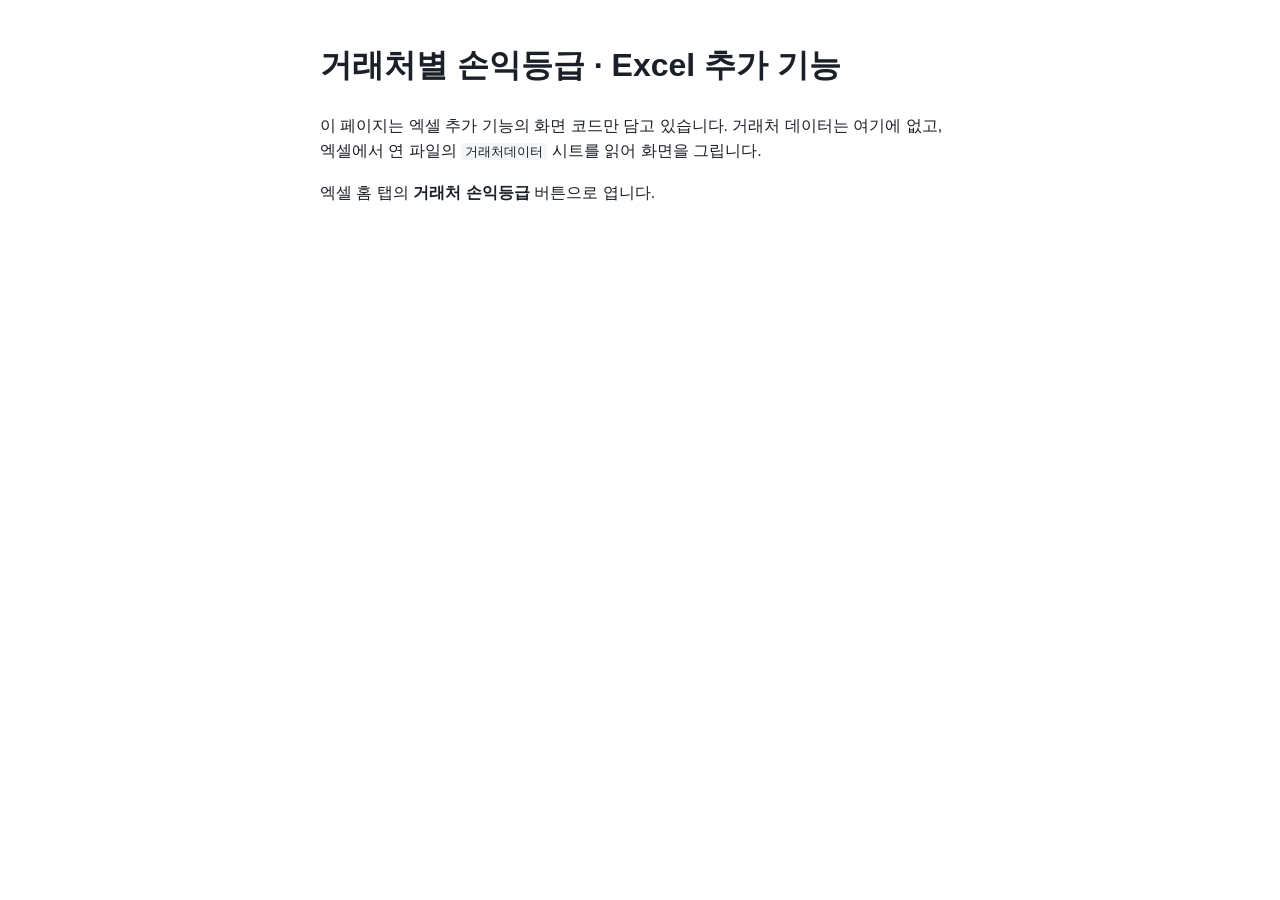
<file: index.html>
<!DOCTYPE html>
<html lang="ko"><head><meta charset="utf-8"><title>거래처별 손익등급 추가 기능</title>
<style>body{font-family:'맑은 고딕','Malgun Gothic',sans-serif;max-width:640px;margin:40px auto;padding:0 16px;color:#1b1f27;line-height:1.6}code{background:#f3f5f8;padding:1px 4px}</style></head>
<body><h1>거래처별 손익등급 · Excel 추가 기능</h1>
<p>이 페이지는 엑셀 추가 기능의 화면 코드만 담고 있습니다. 거래처 데이터는 여기에 없고, 엑셀에서 연 파일의 <code>거래처데이터</code> 시트를 읽어 화면을 그립니다.</p>
<p>엑셀 홈 탭의 <b>거래처 손익등급</b> 버튼으로 엽니다.</p></body></html>
</file>
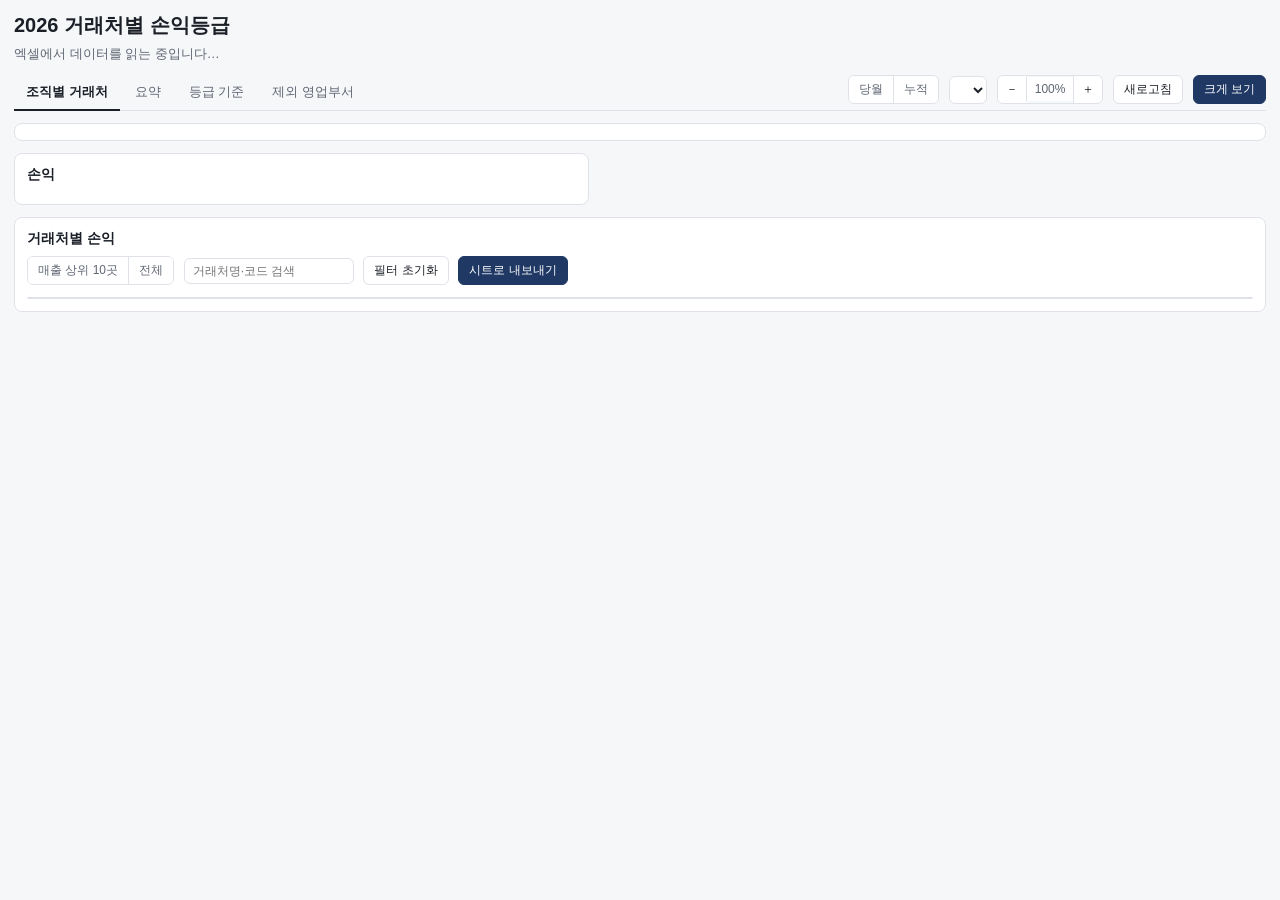
<file: taskpane.html>
<!DOCTYPE html>
<html lang="ko">
<head>
<meta charset="utf-8">
<meta http-equiv="X-UA-Compatible" content="IE=Edge">
<meta name="viewport" content="width=device-width, initial-scale=1">
<title>거래처별 손익등급</title>
<script src="https://appsforoffice.microsoft.com/lib/1/hosted/office.js"></script>
<link rel="stylesheet" href="app.css?v=8">
</head>
<body>
<div class="wrap" id="wrapper">
  <div class="head">
    <h1>2026 거래처별 손익등급</h1>
    <div class="take" id="take">엑셀에서 데이터를 읽는 중입니다…</div>
  </div>

  <div class="navrow">
    <div class="tabs" id="tabs">
      <button type="button" data-tab="team" class="tab on">조직별 거래처</button>
      <button type="button" data-tab="summary" class="tab">요약</button>
      <button type="button" data-tab="rule" class="tab">등급 기준</button>
      <button type="button" data-tab="excl" class="tab">제외 영업부서</button>
    </div>
    <div class="ctrl">
      <span class="seg" id="modeSeg"><button type="button" data-mode="M">당월</button><button type="button" data-mode="C">누적</button></span>
      <select id="monthSel" aria-label="기준 월"></select>
      <span class="zoom"><button type="button" id="zoomOut" title="작게">－</button><button type="button" id="zoomLabel" title="누르면 창 크기에 자동 맞춤">100%</button><button type="button" id="zoomIn" title="크게">＋</button></span>
      <button type="button" class="btn ghost" id="reload" title="엑셀 데이터를 다시 읽습니다">새로고침</button>
      <button type="button" class="btn" id="bigBtn" title="대시보드를 큰 창으로 엽니다">크게 보기</button>
    </div>
  </div>

  <div id="msg" class="msg" style="display:none"></div>

  <!-- 조직별 거래처 -->
  <div class="page" id="pg-team">
    <div class="card slicer" id="slicer"></div>
    <div class="row">
      <div class="card col-kpi">
        <h3><span id="teamTitle">손익</span> <span class="note" id="teamPath"></span></h3>
        <div class="kpis" id="teamKpis"></div>
      </div>
      <div class="col-grades" id="teamGrades"></div>
    </div>
    <div class="card">
      <div class="bar">
        <h3 class="inline">거래처별 손익</h3>
        <span class="chips" id="gradeChips"></span>
      </div>
      <div class="bar">
        <span class="seg" id="topSeg"><button type="button" data-top="1">매출 상위 10곳</button><button type="button" data-top="0">전체</button></span>
        <input type="text" id="search" placeholder="거래처명·코드 검색">
        <button type="button" class="btn ghost" id="resetBtn">필터 초기화</button>
        <button type="button" class="btn" id="exportBtn">시트로 내보내기</button>
      </div>
      <div class="note" id="tableNote"></div>
      <div class="tablewrap"><table class="grid" id="custTable"><thead><tr id="custHead"></tr></thead><tbody id="custBody"></tbody></table></div>
    </div>
  </div>

  <!-- 요약 -->
  <div class="page" id="pg-summary" style="display:none">
    <div class="row">
      <div class="card col-kpi">
        <h3>분석대상 전체 손익 <span class="note">TC·소매·소재·생두사업부 12개 영업부서</span></h3>
        <div class="kpis" id="sumKpis"></div>
      </div>
      <div class="col-grades" id="sumGrades"></div>
    </div>
    <div class="row">
      <div class="card col-half">
        <h3>사업부별 등급 구성 <span class="note">매출 비중 · 막대를 누르면 그 조직으로 이동</span></h3>
        <div class="legend" id="legend"></div>
        <div id="stack"></div>
      </div>
      <div class="card col-wide">
        <h3>사업부 · 영업부 · 영업부서별 등급 매트릭스 <span class="note">금액 단위: 억원 · 거래처수(매출 비중)</span></h3>
        <div class="tablewrap"><table class="grid" id="matrix"><thead><tr>
          <th class="l">조직</th><th>매출</th><th>매출총이익</th><th>매출총이익률</th><th>공헌이익률</th><th>직접이익률</th><th>영업이익률</th><th>거래처</th><th>A</th><th>B</th><th>C</th><th>D</th>
        </tr></thead><tbody id="matrixBody"></tbody></table></div>
      </div>
    </div>
  </div>

  <!-- 등급 기준 -->
  <div class="page" id="pg-rule" style="display:none">
    <div class="row">
      <div class="card col-half">
        <h3>등급은 이렇게 나눕니다</h3>
        <p class="note">거래처의 공헌이익률을 소속 영업부서의 기준선 3개와 비교합니다. 기준선은 영업부서 전체 손익으로 계산하며, 당월은 그 달, 누적은 1월부터 기준 월까지의 합계로 계산합니다.</p>
        <table class="defs" id="defs"></table>
      </div>
      <div class="card col-wide">
        <h3 id="bepTitle">영업부서별 기준선</h3>
        <div class="tablewrap"><table class="grid" id="bepTable"><thead><tr>
          <th class="l">사업부</th><th class="l">영업부서</th><th>매출(억원)</th><th>실적 공헌이익률</th><th>A 목표</th><th>B 영업이익 BEP</th><th>C 직접영업이익 BEP</th>
        </tr></thead><tbody id="bepBody"></tbody></table></div>
      </div>
    </div>
  </div>

  <!-- 제외 영업부서 -->
  <div class="page" id="pg-excl" style="display:none">
    <div class="card">
      <h3>거래처별 손익 대상이 아닌 영업부서</h3>
      <p class="note">사업부 매핑에 없는 영업부서입니다. 등급 집계와 요약 수치에서 빠져 있습니다. 금액 단위: 억원</p>
      <div class="tablewrap"><table class="grid"><thead><tr>
        <th class="l">영업부서</th><th>거래처</th><th>매출</th><th>매출총이익</th><th>공헌이익</th><th>직접영업이익</th><th>영업이익</th><th>영업이익률</th>
      </tr></thead><tbody id="exclBody"></tbody></table></div>
    </div>
  </div>
</div>
<script src="app.js?v=8"></script>
</body>
</html>
</file>
<file: app.css>
/* IE11 호환: CSS 변수·grid·gap 없이 작성 */
html, body { margin: 0; padding: 0; background: #f6f7f9; color: #1b1f27; font-family: '맑은 고딕', 'Malgun Gothic', sans-serif; font-size: 13px; }
* { box-sizing: border-box; }
.wrap { padding: 12px 14px 24px; }
h1 { font-size: 20px; font-weight: 700; margin: 0 0 4px; }
h3 { font-size: 14px; font-weight: 700; margin: 0 0 8px; }
h3.inline { display: inline-block; margin: 0 12px 0 0; vertical-align: middle; }
.note { color: #5f6673; font-size: 12px; font-weight: 400; }
p.note { margin: 0 0 8px; }
.take { color: #5f6673; font-size: 13px; line-height: 1.7; }
.take .sep { color: #c8ccd4; margin: 0 8px; }
.take .tk { white-space: nowrap; color: #1b1f27; }
.take .sw { display: inline-block; width: 9px; height: 9px; margin-right: 5px; vertical-align: middle; }

.navrow { display: flex; flex-wrap: wrap; align-items: flex-end; justify-content: space-between; border-bottom: 1px solid #dfe2e8; margin: 10px 0 12px; }
.tabs button { font: inherit; font-size: 13px; padding: 8px 12px; border: 0; border-bottom: 2px solid transparent; background: transparent; color: #5f6673; cursor: pointer; margin-bottom: -1px; }
.tabs button.on { color: #1b1f27; border-bottom-color: #1b1f27; font-weight: 700; }
.ctrl { padding-bottom: 6px; white-space: nowrap; }
.ctrl > * { vertical-align: middle; margin-left: 6px; }

.seg { display: inline-block; border: 1px solid #dfe2e8; border-radius: 6px; overflow: hidden; white-space: nowrap; }
.seg button { font: inherit; font-size: 12px; padding: 5px 10px; border: 0; background: #fff; color: #5f6673; cursor: pointer; }
.seg button + button { border-left: 1px solid #dfe2e8; }
.seg button.on { background: #1b1f27; color: #fff; }
select, input[type=text] { font: inherit; font-size: 12px; padding: 5px 8px; border: 1px solid #dfe2e8; border-radius: 6px; background: #fff; color: #1b1f27; }
input[type=text] { width: 170px; }
.btn { font: inherit; font-size: 12px; padding: 5px 10px; border: 1px solid #1f3864; border-radius: 6px; background: #1f3864; color: #fff; cursor: pointer; }
.btn.ghost { background: #fff; color: #1b1f27; border-color: #dfe2e8; }

.msg { padding: 10px 12px; border-radius: 6px; background: #fdecea; color: #a12a20; margin-bottom: 10px; }
.msg.ok { background: #e8f4ec; color: #1f6b38; }

.card { background: #fff; border: 1px solid #dfe2e8; border-radius: 8px; padding: 12px; margin-bottom: 12px; }
.row { display: flex; flex-wrap: wrap; margin: 0 -6px; }
.row > * { margin-left: 6px; margin-right: 6px; }
.col-kpi { flex: 5 1 420px; }
.col-grades { flex: 6 1 480px; display: flex; flex-wrap: wrap; margin-bottom: 12px; }
.col-half { flex: 2 1 340px; }
.col-wide { flex: 3 1 520px; }

.kpis { display: flex; flex-wrap: wrap; }
.kpi { flex: 1 1 110px; margin: 0 8px 4px 0; }
.kpi .lab { font-size: 11px; color: #5f6673; }
.kpi .val { font-size: 16px; font-weight: 700; white-space: nowrap; }
.kpi .sub { font-size: 11px; color: #5f6673; }

.gcard { flex: 1 1 21%; min-width: 120px; background: #fff; border: 1px solid #dfe2e8; border-top-width: 3px; border-radius: 8px; padding: 8px 8px; margin: 0 6px 8px 0; }
.gcard .gh { margin-bottom: 4px; }
.gcard .gl { font-size: 15px; font-weight: 700; margin-right: 6px; }
.gcard .gd { font-size: 11px; color: #5f6673; }
.gcard table { width: 100%; border-collapse: collapse; font-size: 11px; }
.gcard td { padding: 1px 0; white-space: nowrap; }
.gcard td.k { padding-right: 6px; }
.gcard td.v { text-align: right; }
.gcard td.k { color: #5f6673; }
.gcard td.big { font-weight: 700; font-size: 12px; }

.slicer { padding: 8px 10px; }
.slicer .grp { display: inline-block; vertical-align: top; padding: 2px 10px 2px 0; margin: 2px 10px 2px 0; border-right: 1px solid #dfe2e8; }
.slicer .grp:last-child { border-right: 0; }
.slicer button { font: inherit; font-size: 12px; padding: 4px 9px; margin: 2px 2px; border: 1px solid #dfe2e8; border-radius: 12px; background: #fff; color: #1b1f27; cursor: pointer; }
.slicer button.lv1 { font-weight: 700; border-color: transparent; }
.slicer button.lv2 { color: #5f6673; border-color: transparent; }
.slicer button.on { background: #1b1f27; color: #fff; border-color: #1b1f27; }

.bar { margin-bottom: 8px; }
.bar > * { vertical-align: middle; margin: 0 6px 4px 0; }
.chips button { font: inherit; font-size: 12px; padding: 3px 9px; margin: 0 3px 3px 0; border: 1px solid #dfe2e8; border-radius: 12px; background: #fff; color: #1b1f27; cursor: pointer; }
.chips button.on { background: #1b1f27; color: #fff; border-color: #1b1f27; }

.tablewrap { overflow: auto; max-height: 560px; border: 1px solid #dfe2e8; border-radius: 6px; }
table.grid { border-collapse: collapse; width: 100%; font-size: 12px; }
table.grid th, table.grid td { padding: 4px 8px; text-align: right; white-space: nowrap; border-bottom: 1px solid #e6e8ec; border-left: 1px solid #eef0f3; }
table.grid th:first-child, table.grid td:first-child { border-left: 0; }
table.grid th { background: #f3f5f8; color: #5f6673; font-weight: 600; }
table.grid th.l, table.grid td.l { text-align: left; }
table.grid th.sortable { cursor: pointer; }
table.grid th.sortable:hover { color: #1b1f27; text-decoration: underline; }
table.grid tr.click { cursor: pointer; }
table.grid tr.click:hover td { background: #f3f5f8; }
table.grid tr.lv0 td { font-weight: 700; background: #eef2f8; }
table.grid tr.lv1 td.l { padding-left: 18px; }
table.grid tr.lv2 td.l { padding-left: 30px; color: #5f6673; }
table.grid tr.tot td { font-weight: 700; border-top: 2px solid #1f3864; }
td.namecell { cursor: pointer; }
.neg { color: #c0352b; }
.hl1 { background: #fdf3cc !important; }
.hl2 { background: #f9df85 !important; }
.pill { display: inline-block; min-width: 20px; padding: 0 6px; border-radius: 9px; color: #fff; font-weight: 700; font-size: 11px; text-align: center; }
.strip span { display: inline-block; width: 15px; height: 15px; line-height: 15px; margin-right: 1px; border-radius: 3px; color: #fff; font-size: 9px; font-weight: 700; text-align: center; }
.strip span.none { background: transparent; border: 1px dashed #dfe2e8; color: transparent; }

.legend span { display: inline-block; margin: 0 12px 6px 0; font-size: 11px; color: #5f6673; }
.legend i { display: inline-block; width: 9px; height: 9px; margin-right: 4px; vertical-align: middle; }
.srow { margin-bottom: 7px; overflow: hidden; }
.srow .nm { float: left; width: 110px; font-size: 12px; line-height: 22px; white-space: nowrap; overflow: hidden; }
.srow .nm.child { padding-left: 14px; color: #5f6673; }
.srow .nm.total { font-weight: 700; }
.srow .sbar { margin-left: 116px; height: 22px; background: #eef0f4; border-radius: 3px; overflow: hidden; white-space: nowrap; cursor: pointer; font-size: 0; }
.srow .sbar span { display: inline-block; height: 22px; line-height: 22px; color: #fff; font-size: 10px; font-weight: 700; text-align: center; overflow: hidden; vertical-align: top; }

table.defs { border-collapse: collapse; width: 100%; font-size: 12px; }
table.defs td { padding: 4px 6px; vertical-align: top; border-bottom: 1px solid #eef0f3; }
table.defs td.k { font-weight: 700; white-space: nowrap; }
table.defs td.v { color: #5f6673; }

.zoom { display: inline-block; border: 1px solid #dfe2e8; border-radius: 6px; overflow: hidden; white-space: nowrap; }
.zoom button { font: inherit; font-size: 12px; padding: 5px 8px; border: 0; background: #fff; color: #1b1f27; cursor: pointer; }
.zoom button + button { border-left: 1px solid #dfe2e8; }
#zoomLabel { min-width: 46px; color: #5f6673; }
</file>
